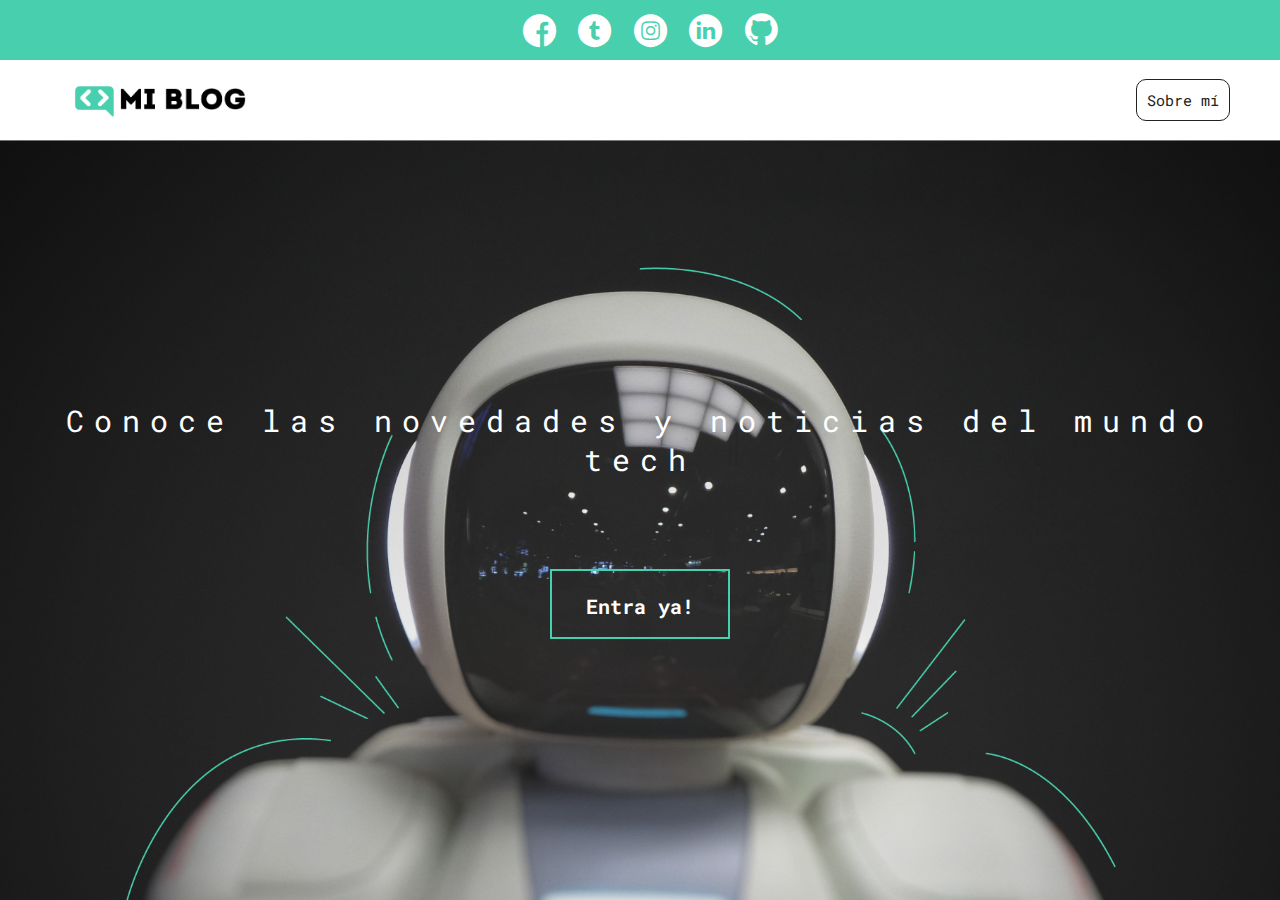
<file: index.html>
<!DOCTYPE html>
<html lang="en">
  <head>
    <meta charset="UTF-8" />
    <meta http-equiv="X-UA-Compatible" content="IE=edge" />
    <meta name="viewport" content="width=device-width, initial-scale=1.0" />
    <title>Mi portafolio web</title>
    <link rel="stylesheet" href="./css/main.css" />
    <link rel="stylesheet" href="css/font/flaticon.css" />
    <link
      rel="stylesheet"
      href="https://stackpath.bootstrapcdn.com/font-awesome/4.7.0/css/font-awesome.min.css"
    />
    <link rel="preconnect" href="https://fonts.gstatic.com">
    <link href="https://fonts.googleapis.com/css2?family=Roboto+Mono:wght@400;500;700&family=Roboto+Slab:wght@400;700&family=Roboto:wght@400;500;700;900&display=swap" rel="stylesheet">

  </head>
  <body>
    <header>
      <section class="header-icons-container">
        <div class="icons">
          <a href="/">
            <span class="flaticon-001-facebook"></span>
            <!-- <span class="facebook-icon"></span> -->
          </a>
          <a href="/">
            <span class="flaticon-002-twitter"></span>
          </a>
          <a href="/">
            <span class="flaticon-011-instagram"></span>
          </a>
          <a href="/">
            <span class="flaticon-010-linkedin"></span>
          </a>
          <a href="/">
            <!-- <span class="flaticon-008-youtube"></span> -->
            <span class="fa fa-github"></span>
          </a>
        </div>
      </section>
      <section class="header-nav-container">
        <div class="nav-logo-container">
          <a href="/">
            <img src="assets/imgs/Logo-negro.png" alt="Logo de mi blog" />
          </a>
        </div>
        <div class="profile-link">
          <a href="perfil.html">Sobre mí</a>
        </div>
      </section>
    </header>

    <main id="home-main">
      <article class="container-picture-main">
        <p class="home-main-text">Conoce las novedades y noticias del mundo tech</p>
        <a class="home-main-button" href="blogs.html">Entra ya!</a>
      </article>
    </main>
  </body>
</html>
</file>
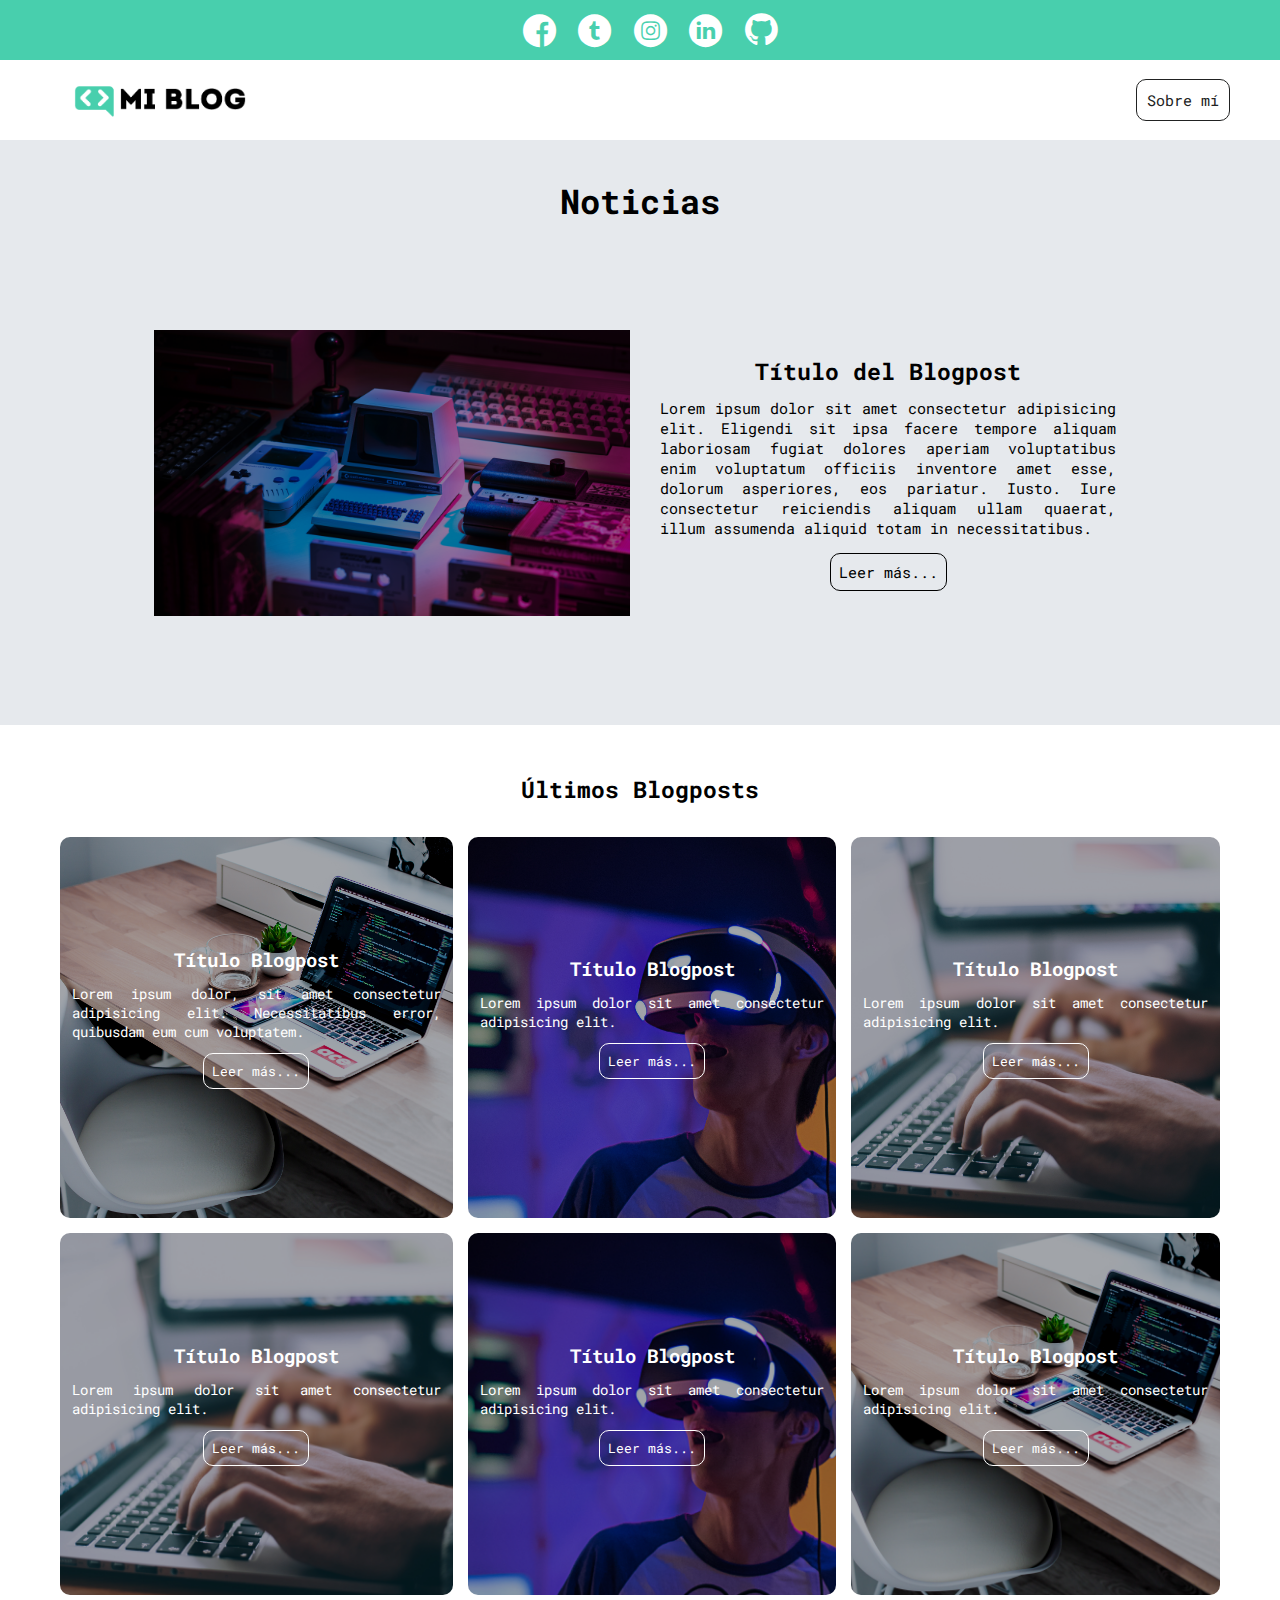
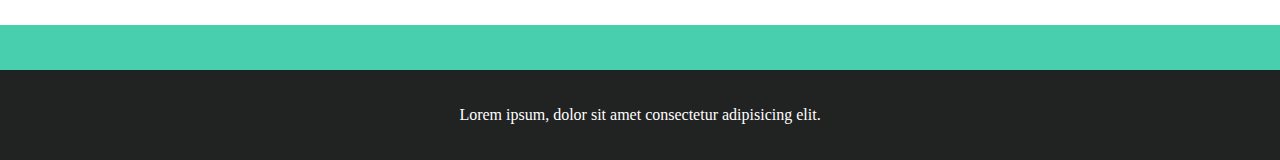
<file: blogs.html>
<!DOCTYPE html>
<html lang="en">
<head>
    <meta charset="UTF-8" />
    <meta http-equiv="X-UA-Compatible" content="IE=edge" />
    <meta name="viewport" content="width=device-width, initial-scale=1.0" />
    <title>Mi portafolio web</title>
    <link rel="stylesheet" href="./css/main.css" />
    <link rel="stylesheet" href="css/font/flaticon.css" />
    <link
        rel="stylesheet"
        href="https://stackpath.bootstrapcdn.com/font-awesome/4.7.0/css/font-awesome.min.css"
    />
    <link rel="preconnect" href="https://fonts.gstatic.com">
    <link href="https://fonts.googleapis.com/css2?family=Roboto+Mono:wght@400;500;700&family=Roboto+Slab:wght@400;700&family=Roboto:wght@400;500;700;900&display=swap" rel="stylesheet">

</head>
<body>
    <header>
        <section class="header-icons-container">
            <div class="icons">
                <a href="/">
                    <span class="flaticon-001-facebook"></span>
                    <!-- <span class="facebook-icon"></span> -->
                </a>
                <a href="/">
                    <span class="flaticon-002-twitter"></span>
                </a>
                <a href="/">
                    <span class="flaticon-011-instagram"></span>
                </a>
                <a href="/">
                    <span class="flaticon-010-linkedin"></span>
                </a>
                <a href="/">
                <!-- <span class="flaticon-008-youtube"></span> -->
                <span class="fa fa-github"></span>
                </a>
            </div>
        </section>
        <section class="header-nav-container">
            <div class="nav-logo-container">
            <a href="/">
                <img src="assets/imgs/Logo-negro.png" alt="Logo de mi blog" />
            </a>
            </div>
            <div class="profile-link">
            <a href="perfil.html">Sobre mí</a>
            </div>
        </section>
    </header>

    <main id="blogs-main">
        <article class="container-news-blogpost">
            <div class="c-new new-title">
                <h1>Noticias</h1>
            </div>
            <div class="c-img img-new">
            </div>
            <div class="c-title title-descrip">
                <h2>Título del Blogpost</h2>
                <p>Lorem ipsum dolor sit amet consectetur adipisicing elit. Eligendi sit ipsa facere tempore aliquam laboriosam fugiat dolores aperiam voluptatibus enim voluptatum officiis inventore amet esse, dolorum asperiores, eos pariatur. Iusto.
                Iure consectetur reiciendis aliquam ullam quaerat, illum assumenda aliquid totam in necessitatibus.</p>
                <a href="">Leer más...</a>
            </div>
        </article>
        <article class="container-blogsposts">
            <div class="c-title title">
                <h2>Últimos Blogposts</h2>
            </div>
            <div class="c-blog blog1">
                <h1>Título Blogpost</h1>
                <p>Lorem ipsum dolor, sit amet consectetur adipisicing elit. Necessitatibus error, quibusdam eum cum voluptatem.</p>
                <a href="">Leer más...</a>
            </div>
            <div class="c-blog blog2">
                <h1>Título Blogpost</h1>
                <p>Lorem ipsum dolor sit amet consectetur adipisicing elit.</p>
                <a href="">Leer más...</a>
            </div>
            <div class="c-blog blog3">
                <h1>Título Blogpost</h1>
                <p>Lorem ipsum dolor sit amet consectetur adipisicing elit.</p>
                <a href="">Leer más...</a>
            </div>
            <div class="c-blog blog4">
                <h1>Título Blogpost</h1>
                <p>Lorem ipsum dolor sit amet consectetur adipisicing elit.</p>
                <a href="">Leer más...</a>
            </div>
            <div class="c-blog blog5">
                <h1>Título Blogpost</h1>
                <p>Lorem ipsum dolor sit amet consectetur adipisicing elit.</p>
                <a href="">Leer más...</a>
            </div>
            <div class="c-blog blog6">
                <h1>Título Blogpost</h1>
                <p>Lorem ipsum dolor sit amet consectetur adipisicing elit.</p>
                <a href="">Leer más...</a>
            </div>
        </article>
    </main>
    <footer>
        <div class="footer-text">
            <p>Lorem ipsum, dolor sit amet consectetur adipisicing elit. </p>
        </div>
    </footer>
</body>
</html>
</file>
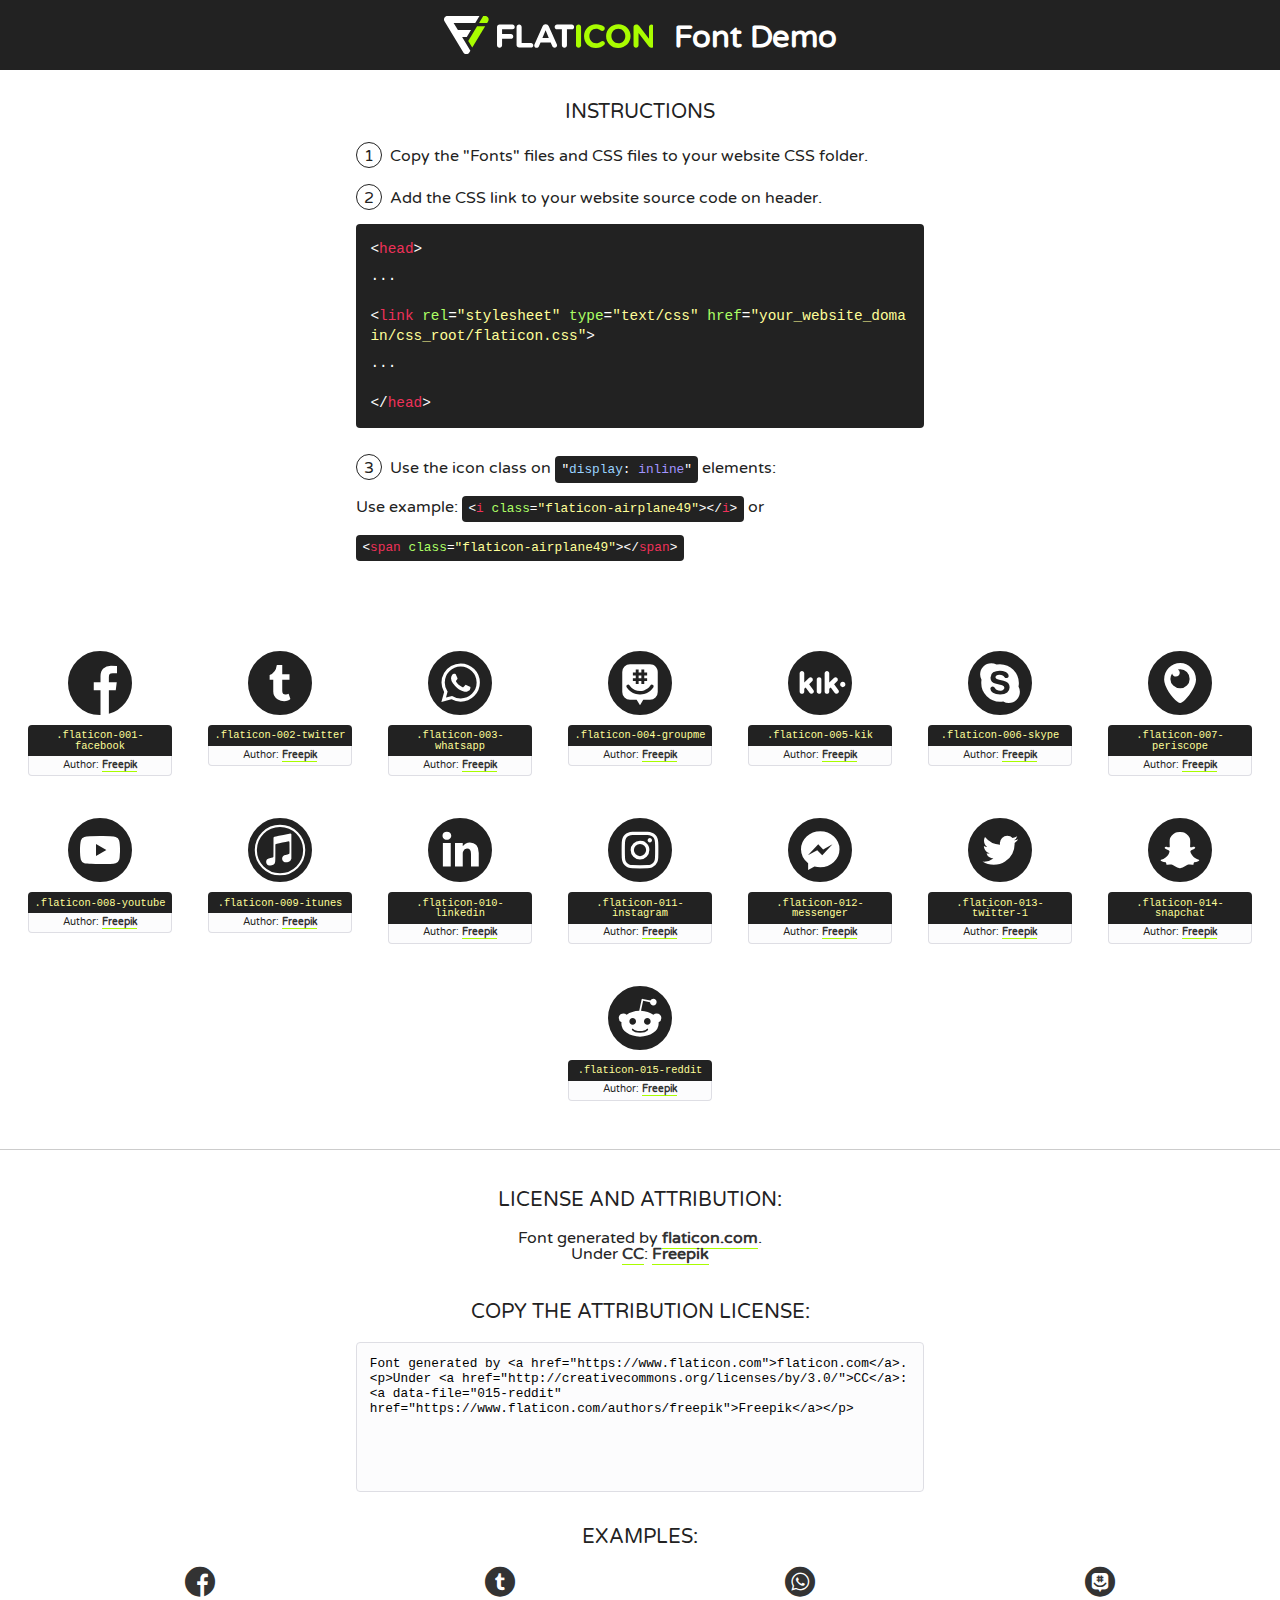
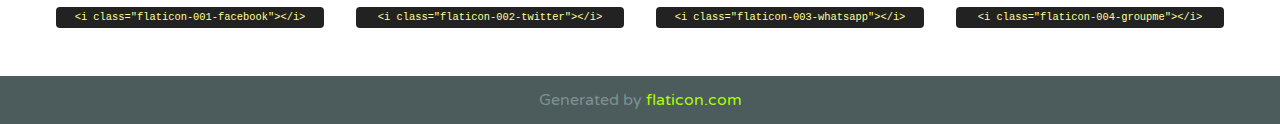
<file: css/font/flaticon.html>
<!DOCTYPE html>
<!--
  Flaticon icon font: Flaticon
  Creation date: 20/12/2018 09:27
-->
<html>
<!DOCTYPE html>
<html>

<head>
    <title>Flaticon WebFont</title>
    <link href="http://fonts.googleapis.com/css?family=Varela+Round" rel="stylesheet" type="text/css" />
    <link rel="stylesheet" type="text/css" href="flaticon.css">
    <meta charset="UTF-8">
    <style>
    html, body, div, span, applet, object, iframe,
    h1, h2, h3, h4, h5, h6, p, blockquote, pre,
    a, abbr, acronym, address, big, cite, code,
    del, dfn, em, img, ins, kbd, q, s, samp,
    small, strike, strong, sub, sup, tt, var,
    b, u, i, center,
    dl, dt, dd, ol, ul, li,
    fieldset, form, label, legend,
    table, caption, tbody, tfoot, thead, tr, th, td,
    article, aside, canvas, details, embed, 
    figure, figcaption, footer, header, hgroup, 
    menu, nav, output, ruby, section, summary,
    time, mark, audio, video {
        margin: 0;
        padding: 0;
        border: 0;
        font-size: 100%;
        font: inherit;
        vertical-align: baseline;
    }
    /* HTML5 display-role reset for older browsers */
    article, aside, details, figcaption, figure, 
    footer, header, hgroup, menu, nav, section {
        display: block;
    }
    body {
        line-height: 1;
    }
    ol, ul {
        list-style: none;
    }
    blockquote, q {
        quotes: none;
    }
    blockquote:before, blockquote:after,
    q:before, q:after {
        content: '';
        content: none;
    }
    table {
        border-collapse: collapse;
        border-spacing: 0;
    }
    body {
        font-family: 'Varela Round', Helvetica, Arial, sans-serif;
        font-size: 16px;
        color: #222;
    }
    a {
        color: #333;
        border-bottom: 1px solid #a9fd00;
        font-weight: bold;
        text-decoration: none;
    }
    * {
        -moz-box-sizing: border-box;
        -webkit-box-sizing: border-box;
        box-sizing: border-box;
        margin: 0;
        padding: 0;
    }
    [class^="flaticon-"]:before, [class*=" flaticon-"]:before, [class^="flaticon-"]:after, [class*=" flaticon-"]:after {
        font-family: Flaticon;
        font-size: 30px;
        font-style: normal;
        margin-left: 20px;
        color: #333;
    }
    .wrapper {
        max-width: 600px;
        margin: auto;
        padding: 0 1em;
    }
    .title {
        font-size: 1.25em;
        text-align: center;
        margin-bottom: 1em;
        text-transform: uppercase;
    }
    header {
        text-align: center;
        background-color: #222;
        color: #fff;
        padding: 1em;
    }
    header .logo {
        width: 210px;
        height: 38px;
        display: inline-block;
        vertical-align: middle;
        margin-right: 1em;
        border: none;
    }
    header strong {
        font-size: 1.95em;
        font-weight: bold;
        vertical-align: middle;
        margin-top: 5px;
        display: inline-block;
    }
    .demo {
        margin: 2em auto;
        line-height: 1.25em;
    }
    .demo ul li {
        margin-bottom: 1em;
    }
    .demo ul li .num {
        color: #222;
        border-radius: 20px;
        display: inline-block;
        width: 26px;
        padding: 3px;
        height: 26px;
        text-align: center;
        margin-right: 0.5em;
        border: 1px solid #222;
    }
    .demo ul li code {
        background-color: #222;
        border-radius: 4px;
        padding: 0.25em 0.5em;
        display: inline-block;
        color: #fff;
        font-family: Consolas,Monaco,Lucida Console,Liberation Mono,DejaVu Sans Mono,Bitstream Vera Sans Mono,Courier New, monospace;
        font-weight: lighter;
        margin-top: 1em;
        font-size: 0.8em;
        word-break: break-all;
    }
    .demo ul li code.big {
        padding: 1em;
        font-size: 0.9em;
    }
    .demo ul li code .red {
        color: #EF3159;
    }
    .demo ul li code .green {
        color: #ACFF65;
    }
    .demo ul li code .yellow {
        color: #FFFF99;
    }
    .demo ul li code .blue {
        color: #99D3FF;
    }
    .demo ul li code .purple {
        color: #A295FF;
    }
    .demo ul li code .dots {
        margin-top: 0.5em;
        display: block;
    }
    #glyphs {
        border-bottom: 1px solid #ccc;
        padding: 2em 0;
        text-align: center;
    }
    .glyph {
        display: inline-block;
        width: 9em;
        margin: 1em;
        text-align: center;
        vertical-align: top;
        background: #FFF;
    }
    .glyph .glyph-icon {
        padding: 10px;
        display: block;
        font-family:"Flaticon";
        font-size: 64px;
        line-height: 1;
    }
    .glyph .glyph-icon:before {
        font-size: 64px;
        color: #222;
        margin-left: 0;
    }
    .class-name {
        font-size: 0.65em;
        background-color: #222;
        color: #fff;
        border-radius: 4px 4px 0 0;
        padding: 0.5em;
        color: #FFFF99;
        font-family: Consolas,Monaco,Lucida Console,Liberation Mono,DejaVu Sans Mono,Bitstream Vera Sans Mono,Courier New, monospace;
    }
    .author-name {
        font-size: 0.6em;
        background-color: #fcfcfd;
        border: 1px solid #DEDEE4;
        border-top: 0;
        border-radius: 0 0 4px 4px;
        padding: 0.5em;
    }
    .class-name:last-child {
        font-size: 10px;
        color:#888;
    }
    .class-name:last-child a {
        font-size: 10px;
        color:#555;
    }
    .class-name:last-child a:hover {
        color:#a9fd00;
    }
    .glyph > input {
        display: block;
        width: 100px;
        margin: 5px auto;
        text-align: center;
        font-size: 12px;
        cursor: text;
    }
    .glyph > input.icon-input {
        font-family:"Flaticon";
        font-size: 16px;
        margin-bottom: 10px;
    }
    .attribution .title {
        margin-top: 2em;
    }
    .attribution textarea {
        background-color: #fcfcfd;
        padding: 1em;
        border: none;
        box-shadow: none;
        border: 1px solid #DEDEE4;
        border-radius: 4px;
        resize: none;
        width: 100%;
        height: 150px;
        font-size: 0.8em;
        font-family: Consolas,Monaco,Lucida Console,Liberation Mono,DejaVu Sans Mono,Bitstream Vera Sans Mono,Courier New, monospace;
        -webkit-appearance: none;
    }
    .iconsuse {
        margin: 2em auto;
        text-align: center;
        max-width: 1200px;
    }
    .iconsuse:after {
        content: '';
        display: table;
        clear: both;
    }
    .iconsuse .image {
        float: left;
        width: 25%;
        padding: 0 1em;
    }
    .iconsuse .image p {
        margin-bottom: 1em;
    }
    .iconsuse .image span {
        display: block;
        font-size: 0.65em;
        background-color: #222;
        color: #fff;
        border-radius: 4px;
        padding: 0.5em;
        color: #FFFF99;
        margin-top: 1em;
        font-family: Consolas,Monaco,Lucida Console,Liberation Mono,DejaVu Sans Mono,Bitstream Vera Sans Mono,Courier New, monospace;
    }
    #footer {
        text-align: center;
        background-color: #4C5B5C;
        color: #7c9192;
        padding: 1em;
    }
    #footer a {
        border: none;
        color: #a9fd00;
        font-weight: normal;
    }
    @media (max-width: 960px) {
        .iconsuse .image {
            width: 50%;
        }
    }
    @media (max-width: 560px) {
        .iconsuse .image {
            width: 100%;
        }
    }
    </style>
</head>

<body class="characters-off">

    <header>
        <a href="https://www.flaticon.com" target="_blank" class="logo">
            <svg version="1.1" xmlns="http://www.w3.org/2000/svg" xmlns:xlink="http://www.w3.org/1999/xlink" xmlns:a="http://ns.adobe.com/AdobeSVGViewerExtensions/3.0/" viewBox="0 0 560.875 102.036" enable-background="new 0 0 560.875 102.036" xml:space="preserve">
                <defs>
                </defs>
                <g>
                    <g class="letters">
                        <path fill="#ffffff" d="M141.596,29.675c0-3.777,2.985-6.767,6.764-6.767h34.438c3.426,0,6.15,2.728,6.15,6.15
                        c0,3.43-2.724,6.149-6.15,6.149h-27.674v13.091h23.719c3.429,0,6.151,2.724,6.151,6.15c0,3.43-2.723,6.149-6.151,6.149h-23.719
                        v17.574c0,3.773-2.986,6.761-6.764,6.761c-3.779,0-6.764-2.989-6.764-6.761V29.675z"></path>
                        <path fill="#ffffff" d="M193.844,29.149c0-3.781,2.985-6.767,6.764-6.767c3.776,0,6.763,2.985,6.763,6.767v42.957h25.039
                        c3.426,0,6.149,2.726,6.149,6.153c0,3.425-2.723,6.15-6.149,6.15h-31.802c-3.779,0-6.764-2.986-6.764-6.768V29.149z"></path>
                        <path fill="#ffffff" d="M241.891,75.71l21.438-48.407c1.492-3.341,4.215-5.357,7.906-5.357h0.792
                        c3.686,0,6.323,2.017,7.815,5.357l21.439,48.407c0.436,0.967,0.701,1.845,0.701,2.723c0,3.602-2.809,6.501-6.414,6.501
                        c-3.161,0-5.269-1.845-6.499-4.655l-4.132-9.661h-27.059l-4.301,10.102c-1.144,2.631-3.426,4.214-6.237,4.214
                        c-3.517,0-6.24-2.81-6.24-6.325C241.1,77.64,241.451,76.677,241.891,75.71z M279.932,58.666l-8.521-20.297l-8.526,20.297H279.932
                        z"></path>
                        <path fill="#ffffff" d="M314.864,35.387H301.86c-3.429,0-6.239-2.813-6.239-6.238c0-3.429,2.811-6.24,6.239-6.24h39.533
                        c3.426,0,6.237,2.811,6.237,6.24c0,3.425-2.811,6.238-6.237,6.238h-13.001v42.785c0,3.773-2.99,6.761-6.764,6.761
                        c-3.779,0-6.764-2.989-6.764-6.761V35.387z"></path>
                        <path fill="#A9FD00" d="M352.615,29.149c0-3.781,2.985-6.767,6.767-6.767c3.774,0,6.761,2.985,6.761,6.767v49.024
                        c0,3.773-2.987,6.761-6.761,6.761c-3.781,0-6.767-2.989-6.767-6.761V29.149z"></path>
                        <path fill="#A9FD00" d="M374.132,53.836v-0.179c0-17.481,13.178-31.801,32.065-31.801c9.22,0,15.459,2.458,20.557,6.238
                        c1.402,1.054,2.637,2.985,2.637,5.357c0,3.692-2.985,6.59-6.681,6.59c-1.845,0-3.071-0.702-4.044-1.319
                        c-3.776-2.813-7.729-4.393-12.562-4.393c-10.364,0-17.831,8.611-17.831,19.154v0.173c0,10.542,7.291,19.329,17.831,19.329
                        c5.715,0,9.492-1.756,13.359-4.834c1.049-0.874,2.458-1.491,4.039-1.491c3.429,0,6.325,2.813,6.325,6.236
                        c0,2.106-1.056,3.78-2.282,4.834c-5.539,4.834-12.036,7.733-21.878,7.733C387.572,85.464,374.132,71.493,374.132,53.836z"></path>
                        <path fill="#A9FD00" d="M433.009,53.836v-0.179c0-17.481,13.79-31.801,32.766-31.801c18.981,0,32.592,14.143,32.592,31.628v0.173
                        c0,17.483-13.785,31.807-32.769,31.807C446.625,85.464,433.009,71.32,433.009,53.836z M484.224,53.836v-0.179
                        c0-10.539-7.725-19.326-18.626-19.326c-10.893,0-18.449,8.611-18.449,19.154v0.173c0,10.542,7.73,19.329,18.626,19.329
                        C476.676,72.986,484.224,64.378,484.224,53.836z"></path>
                        <path fill="#A9FD00" d="M506.233,29.321c0-3.774,2.99-6.763,6.767-6.763h1.401c3.252,0,5.183,1.583,7.029,3.953l26.093,34.265
                        V29.059c0-3.692,2.99-6.677,6.681-6.677c3.683,0,6.671,2.985,6.671,6.677v48.934c0,3.78-2.987,6.765-6.764,6.765h-0.436
                        c-3.257,0-5.188-1.581-7.034-3.953l-27.056-35.492v32.944c0,3.687-2.985,6.676-6.678,6.676c-3.683,0-6.673-2.989-6.673-6.676
                        V29.321z"></path>
                    </g>
                    <g class="insignia">
                        <path fill="#ffffff" d="M48.372,56.137h12.517l11.156-18.537H37.186L25.688,18.539h57.825L94.668,0H9.271
                        C5.925,0,2.842,1.801,1.198,4.716c-1.644,2.907-1.593,6.482,0.134,9.343l50.38,83.501c1.678,2.781,4.689,4.476,7.938,4.476
                        c3.246,0,6.257-1.695,7.935-4.476l2.898-4.804L48.372,56.137z"></path>
                        <g class="i">
                            <path fill="#A9FD00" d="M93.575,18.539h0.031v0.004l21.652,0.004l2.705-4.488c1.727-2.861,1.778-6.436,0.133-9.343
                            C116.454,1.801,113.371,0,110.026,0h-5.294L93.575,18.539z"></path>
                            <polygon fill="#A9FD00" points="88.291,27.356 64.725,66.486 75.519,84.404 109.942,27.356"></polygon>
                        </g>
                    </g>
                </g>
            </svg>
        </a>
        <strong>Font Demo</strong>
    </header>


    <section class="demo wrapper">

        <p class="title">Instructions</p>

        <ul>
            <li>
                <span class="num">1</span>Copy the "Fonts" files and CSS files to your website CSS folder.
            </li>
            <li>
                <span class="num">2</span>Add the CSS link to your website source code on header.
                <code class="big">
                    &lt;<span class="red">head</span>&gt;
                    <br/><span class="dots">...</span>
                    <br/>&lt;<span class="red">link</span> <span class="green">rel</span>=<span class="yellow">"stylesheet"</span> <span class="green">type</span>=<span class="yellow">"text/css"</span> <span class="green">href</span>=<span class="yellow">"your_website_domain/css_root/flaticon.css"</span>&gt;
                    <br/><span class="dots">...</span>
                    <br/>&lt;/<span class="red">head</span>&gt;
                </code>
            </li>

            <li>
                <p>
                    <span class="num">3</span>Use the icon class on <code>"<span class="blue">display</span>:<span class="purple"> inline</span>"</code> elements:
                    <br />
                    Use example: <code>&lt;<span class="red">i</span> <span class="green">class</span>=<span class="yellow">&quot;flaticon-airplane49&quot;</span>&gt;&lt;/<span class="red">i</span>&gt;</code> or <code>&lt;<span class="red">span</span> <span class="green">class</span>=<span class="yellow">&quot;flaticon-airplane49&quot;</span>&gt;&lt;/<span class="red">span</span>&gt;</code>
            </li>
        </ul>

    </section>




   <section id="glyphs">          
    
      
        <div class="glyph"><div class="glyph-icon flaticon-001-facebook"></div>
            <div class="class-name">.flaticon-001-facebook</div>
            <div class="author-name">Author: <a data-file="001-facebook" href="https://www.flaticon.com/authors/freepik">Freepik</a> </div> 
        </div>        
        
        <div class="glyph"><div class="glyph-icon flaticon-002-twitter"></div>
            <div class="class-name">.flaticon-002-twitter</div>
            <div class="author-name">Author: <a data-file="002-twitter" href="https://www.flaticon.com/authors/freepik">Freepik</a> </div> 
        </div>        
        
        <div class="glyph"><div class="glyph-icon flaticon-003-whatsapp"></div>
            <div class="class-name">.flaticon-003-whatsapp</div>
            <div class="author-name">Author: <a data-file="003-whatsapp" href="https://www.flaticon.com/authors/freepik">Freepik</a> </div> 
        </div>        
        
        <div class="glyph"><div class="glyph-icon flaticon-004-groupme"></div>
            <div class="class-name">.flaticon-004-groupme</div>
            <div class="author-name">Author: <a data-file="004-groupme" href="https://www.flaticon.com/authors/freepik">Freepik</a> </div> 
        </div>        
        
        <div class="glyph"><div class="glyph-icon flaticon-005-kik"></div>
            <div class="class-name">.flaticon-005-kik</div>
            <div class="author-name">Author: <a data-file="005-kik" href="https://www.flaticon.com/authors/freepik">Freepik</a> </div> 
        </div>        
        
        <div class="glyph"><div class="glyph-icon flaticon-006-skype"></div>
            <div class="class-name">.flaticon-006-skype</div>
            <div class="author-name">Author: <a data-file="006-skype" href="https://www.flaticon.com/authors/freepik">Freepik</a> </div> 
        </div>        
        
        <div class="glyph"><div class="glyph-icon flaticon-007-periscope"></div>
            <div class="class-name">.flaticon-007-periscope</div>
            <div class="author-name">Author: <a data-file="007-periscope" href="https://www.flaticon.com/authors/freepik">Freepik</a> </div> 
        </div>        
        
        <div class="glyph"><div class="glyph-icon flaticon-008-youtube"></div>
            <div class="class-name">.flaticon-008-youtube</div>
            <div class="author-name">Author: <a data-file="008-youtube" href="https://www.flaticon.com/authors/freepik">Freepik</a> </div> 
        </div>        
        
        <div class="glyph"><div class="glyph-icon flaticon-009-itunes"></div>
            <div class="class-name">.flaticon-009-itunes</div>
            <div class="author-name">Author: <a data-file="009-itunes" href="https://www.flaticon.com/authors/freepik">Freepik</a> </div> 
        </div>        
        
        <div class="glyph"><div class="glyph-icon flaticon-010-linkedin"></div>
            <div class="class-name">.flaticon-010-linkedin</div>
            <div class="author-name">Author: <a data-file="010-linkedin" href="https://www.flaticon.com/authors/freepik">Freepik</a> </div> 
        </div>        
        
        <div class="glyph"><div class="glyph-icon flaticon-011-instagram"></div>
            <div class="class-name">.flaticon-011-instagram</div>
            <div class="author-name">Author: <a data-file="011-instagram" href="https://www.flaticon.com/authors/freepik">Freepik</a> </div> 
        </div>        
        
        <div class="glyph"><div class="glyph-icon flaticon-012-messenger"></div>
            <div class="class-name">.flaticon-012-messenger</div>
            <div class="author-name">Author: <a data-file="012-messenger" href="https://www.flaticon.com/authors/freepik">Freepik</a> </div> 
        </div>        
        
        <div class="glyph"><div class="glyph-icon flaticon-013-twitter-1"></div>
            <div class="class-name">.flaticon-013-twitter-1</div>
            <div class="author-name">Author: <a data-file="013-twitter-1" href="https://www.flaticon.com/authors/freepik">Freepik</a> </div> 
        </div>        
        
        <div class="glyph"><div class="glyph-icon flaticon-014-snapchat"></div>
            <div class="class-name">.flaticon-014-snapchat</div>
            <div class="author-name">Author: <a data-file="014-snapchat" href="https://www.flaticon.com/authors/freepik">Freepik</a> </div> 
        </div>        
        
        <div class="glyph"><div class="glyph-icon flaticon-015-reddit"></div>
            <div class="class-name">.flaticon-015-reddit</div>
            <div class="author-name">Author: <a data-file="015-reddit" href="https://www.flaticon.com/authors/freepik">Freepik</a> </div> 
        </div>        
        

    </section>



    <section class="attribution wrapper"   style="text-align:center;">

      <div class="title">License and attribution:</div><div class="attrDiv">Font generated by <a href="https://www.flaticon.com">flaticon.com</a>. <div><p>Under <a href="http://creativecommons.org/licenses/by/3.0/">CC</a>: <a data-file="015-reddit" href="https://www.flaticon.com/authors/freepik">Freepik</a></p>  </div>
      </div>
      <div class="title">Copy the Attribution License:</div>

    <textarea onclick="this.focus();this.select();">Font generated by &lt;a href=&quot;https://www.flaticon.com&quot;&gt;flaticon.com&lt;/a&gt;. <p>Under <a href="http://creativecommons.org/licenses/by/3.0/">CC</a>: <a data-file="015-reddit" href="https://www.flaticon.com/authors/freepik">Freepik</a></p>  
     </textarea>

    </section>

    <section class="iconsuse">

          <div class="title">Examples:</div>            
             
            <div class="image">
                <p>
                    <i class="glyph-icon flaticon-001-facebook"></i> 
                    <span>&lt;i class=&quot;flaticon-001-facebook&quot;&gt;&lt;/i&gt;</span>
                </p>
            </div>
            
            <div class="image">
                <p>
                    <i class="glyph-icon flaticon-002-twitter"></i> 
                    <span>&lt;i class=&quot;flaticon-002-twitter&quot;&gt;&lt;/i&gt;</span>
                </p>
            </div>
            
            <div class="image">
                <p>
                    <i class="glyph-icon flaticon-003-whatsapp"></i> 
                    <span>&lt;i class=&quot;flaticon-003-whatsapp&quot;&gt;&lt;/i&gt;</span>
                </p>
            </div>
            
            <div class="image">
                <p>
                    <i class="glyph-icon flaticon-004-groupme"></i> 
                    <span>&lt;i class=&quot;flaticon-004-groupme&quot;&gt;&lt;/i&gt;</span>
                </p>
            </div>
                       
        </div>
                            
    </section>

<div id="footer">
    <div>Generated by <a href="https://www.flaticon.com">flaticon.com</a>
    </div>
</div>



</body>
</html>
</file>
<file: css/main.css>
* {
    box-sizing: border-box;
    padding: 0;
    margin: 0;
}

html{
    font-size: 62.5%;
}

:root{
    --font-primary: 3rem;
    --font-secundary: 1.5rem;
}

/* body {
    position: fixed;
    top: 0;
    bottom: 0;
    left: 0;
    right: 0;
} */

a{
    text-decoration: none;
    display: inline;
    color: black;
}

header{
    width: 100%;
    height: 140px;
}

header .header-icons-container{
    width: 100%;
    height: 60px;
    display: flex;
    background-color: #48cfad;
    justify-content: center;
    align-items: center;
}

header .header-icons-container .icons{
    margin: 50px;
}

.header-icons-container .icons span{
    color: white;
    margin-left: 20px;
    font-size: 33px;
}

.header-icons-container .icons .fa-github{
    font-size: 38px;
}

.header-icons-container .icons .flaticon-001-facebook:hover{
    background: #16a6fc;
    border-radius: 50%;
}

.header-icons-container .icons .flaticon-002-twitter:hover{
    background: #1d9bf0;
    border-radius: 50%;
}

.header-icons-container .icons .flaticon-011-instagram:hover{
    background: radial-gradient(
        circle at 33% 100%,
        #fed373 4%,
        #f15245 30%,
        #d92e7f 62%,
        #9b36b7 85%,
        #515ecf);
    border-radius: 50%;
}

.header-icons-container .icons .flaticon-010-linkedin:hover{
    background: #0a66c2;
    border-radius: 50%;
}

.header-icons-container .icons .fa-github:hover{
    background: #212222;
    border-radius: 50%;
}


.header-nav-container{
    height: calc(140px - 60px);
    display: grid;
    grid-template-columns: 1fr 1fr;
}

.nav-logo-container {
    margin-left: 50px;
    display: grid;
    align-items: center;
}

.nav-logo-container img{
    width: 220px;
    cursor: pointer;
}

.profile-link{
    display: grid;
    align-items: center;
    justify-content: flex-end;
    margin-right: 50px;
}

.profile-link a{
    color: #212222;
    border: 1px solid #212222;
    font-size: var(--font-secundary);
    padding: 1rem;
    border-radius: 10px;
    font-family: "Roboto Mono", monospace;
}

.profile-link a:hover{
    color: #48cfad;
    border: 1px solid #48cfad;
}

#home-main{
    width: 100%;
    height: calc(100vh - 140px);
    max-height: 250vh;
    /* background: url(../assets/imgs/Cover.png) no-repeat center/cover; */
    background-image: url(../assets/imgs/Cover.png);
    background-position: center;
    background-size: cover;
    background-repeat: no-repeat;
}


.container-picture-main{
    display: grid;
    height: calc(100vh - 140px);
    grid-template-columns: 20% 60% 20%;
}

.home-main-text{
    display: grid;
    grid-column: 1/4;
    text-align: center;
    align-items: flex-end;
    margin-bottom: 50px;
    font-size: var(--font-primary);
    color: white;
    letter-spacing: 10px;
    font-family: "Roboto Mono", monospace;
}

.home-main-text:hover{
    text-shadow: 10px 10px 5px white;
}

.container-picture-main a{
    display: grid;
    grid-column: 2;
    justify-self: center;
    color: white;
    width: 180px;
    height: 70px;
    border: 2px solid #48cfad;
    margin-top: 40px;
    text-align: center;
    line-height: 70px;
    font-size: 20px;
    font-weight: 700;
    font-family: "Roboto Mono", monospace;
}

.container-picture-main a:hover{
    background-color: #48cfad;
    text-shadow: 2px 2px 4px #000000;
    box-shadow: -11px 13px 36px -12px rgba(0,0,0,1);
}


/** Blogs **/

#blogs-main{
    min-height: 50vh;
    max-height: 215vh;
    font-family: "Roboto Mono", monospace;
}

.container-news-blogpost{
    height: 65vh;
    background-color: #e6e9ed;
    display: grid;
    padding: 2rem;
    grid-template-columns: 40% 40%;
    grid-template-rows: 15% 85%;
    justify-content: center;
    text-align: justify;
}

.container-news-blogpost .new-title {
    display: grid;
    grid-column: 1/3;
    justify-content: center;
    align-self: center;
    font-weight: 700;
    font-size: 17px;
}

.container-news-blogpost .img-new{
    background-image: url(../assets/imgs/main-news-img.png);
    background-size: contain;
    background-repeat: no-repeat;
    background-position: center;
    margin: 1rem;
}


.container-news-blogpost .title-descrip{
    display: flex;
    flex-direction: column;
    justify-content: center;
    align-items: center;
    padding: 2rem;
    font-size: 15px;
    text-justify: auto;
}

.container-news-blogpost .title-descrip p{
    margin: 12px 0px 15px 0px;
}

.container-news-blogpost .title-descrip a{
    padding: 8px;
    border: 1px solid #000000;
    border-radius: 10px;
}

.container-news-blogpost .title-descrip a:hover{
    border: 1px solid #48cfad;
    color: #48cfad;
}

.container-blogsposts{
    height: 100vh;
    background-color: #ffffff;
    display: grid;
    padding: 3rem 6rem 3rem 6rem;
    grid-gap: 15px;
    grid-template-rows: 8% auto auto;
    grid-template-areas:
    "title title title"
    "blog1 blog2 blog3"
    "blog4 blog5 blog6";
}

.container-blogsposts .title{
    grid-area: title;
    display: flex;
    align-items: center;
    justify-content: center;
    border-radius: 10px;
    font-size: 15px;
    font-weight: 700;
}

.container-blogsposts .blog1{
    grid-area: blog1;
}

.container-blogsposts .blog2{
    grid-area: blog2;
}

.container-blogsposts .blog3{
    grid-area: blog3;
}

.container-blogsposts .blog3{
    grid-area: blog3;
}

.container-blogsposts .blog4{
    grid-area: blog4;
}

.container-blogsposts .blog5{
    grid-area: blog5;
}
.container-blogsposts .blog6{
    grid-area: blog6;
}


.container-blogsposts .c-blog{
    background-color: #ffffff;
    display: flex;
    flex-direction: column;
    justify-content: center;
    align-items: center;
    text-align: justify;
    padding: 0 0 2rem 0;
    border-radius: 10px;
}

.container-blogsposts .c-blog h1{
    font-size: 19px;
    color: white;
}

.container-blogsposts .c-blog p{
    font-size: 14px;
    margin: 12px;
    color: white;
}

.container-blogsposts .c-blog a{
    font-size: 13px;
    border: 1px solid white;
    border-radius: 10px;
    padding: 8px;
    color: white;
}

.container-blogsposts .c-blog a:hover{
    background-color: white;
    color: #212222;
}

.container-blogsposts .blog1, .blog6{
    background-image: url(../assets/imgs/post-2.png);
    background-position: center;
    background-repeat: no-repeat;
    background-size: cover;
}

.container-blogsposts .blog2, .blog5{
    background-image: url(../assets/imgs/post-1.png);
    background-position: center;
    background-repeat: no-repeat;
    background-size: cover;
}

.container-blogsposts .blog3, .blog4{
    background-image: url(../assets/imgs/post-3.png);
    background-position: center;
    background-repeat: no-repeat;
    background-size: cover;
}

footer{
    height: 15vh;
    background-color: #48cfad;
    display: grid;
    align-items: flex-end;
}

.footer-text {
    height: 10vh;
    background-color: #212222;
    display: flex;
    justify-content: center;
    align-items: center;
    color: white;
    font-size: 16px;
}
</file>
<file: css/font/flaticon.css>
/*
  	Flaticon icon font: Flaticon
  	Creation date: 20/12/2018 09:27
  	*/

@font-face {
  font-family: "Flaticon";
  src: url("./Flaticon.eot");
  src: url("./Flaticon.eot?#iefix") format("embedded-opentype"),
       url("./Flaticon.woff") format("woff"),
       url("./Flaticon.ttf") format("truetype"),
       url("./Flaticon.svg#Flaticon") format("svg");
  font-weight: normal;
  font-style: normal;
}

@media screen and (-webkit-min-device-pixel-ratio:0) {
  @font-face {
    font-family: "Flaticon";
    src: url("./Flaticon.svg#Flaticon") format("svg");
  }
}

[class^="flaticon-"]:before, [class*=" flaticon-"]:before,
[class^="flaticon-"]:after, [class*=" flaticon-"]:after {   
  font-family: Flaticon;
        /* font-size: 0px; */
font-style: normal;
/* margin-left: 0px; */
}

.flaticon-001-facebook:before { content: "\f100"; }
.flaticon-002-twitter:before { content: "\f101"; }
.flaticon-003-whatsapp:before { content: "\f102"; }
.flaticon-004-groupme:before { content: "\f103"; }
.flaticon-005-kik:before { content: "\f104"; }
.flaticon-006-skype:before { content: "\f105"; }
.flaticon-007-periscope:before { content: "\f106"; }
.flaticon-008-youtube:before { content: "\f107"; }
.flaticon-009-itunes:before { content: "\f108"; }
.flaticon-010-linkedin:before { content: "\f109"; }
.flaticon-011-instagram:before { content: "\f10a"; }
.flaticon-012-messenger:before { content: "\f10b"; }
.flaticon-013-twitter-1:before { content: "\f10c"; }
.flaticon-014-snapchat:before { content: "\f10d"; }
.flaticon-015-reddit:before { content: "\f10e"; }
</file>
